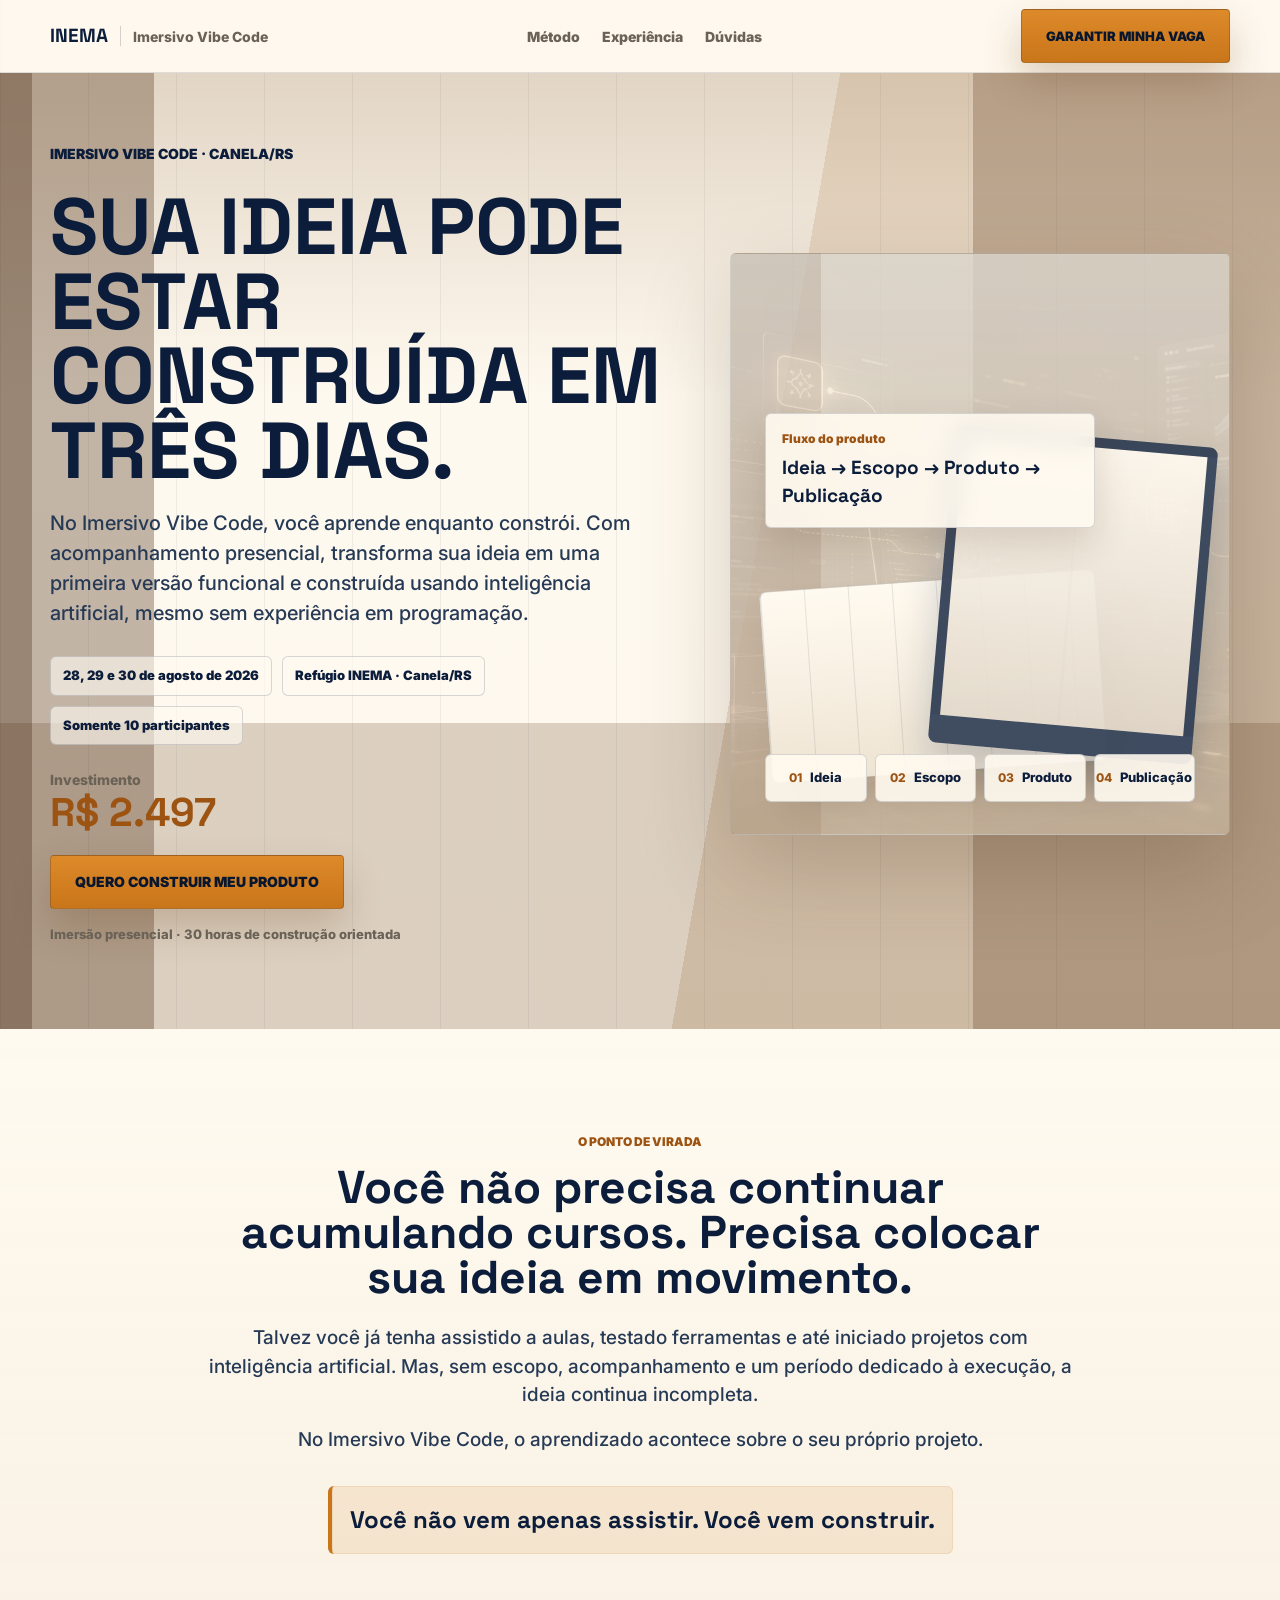
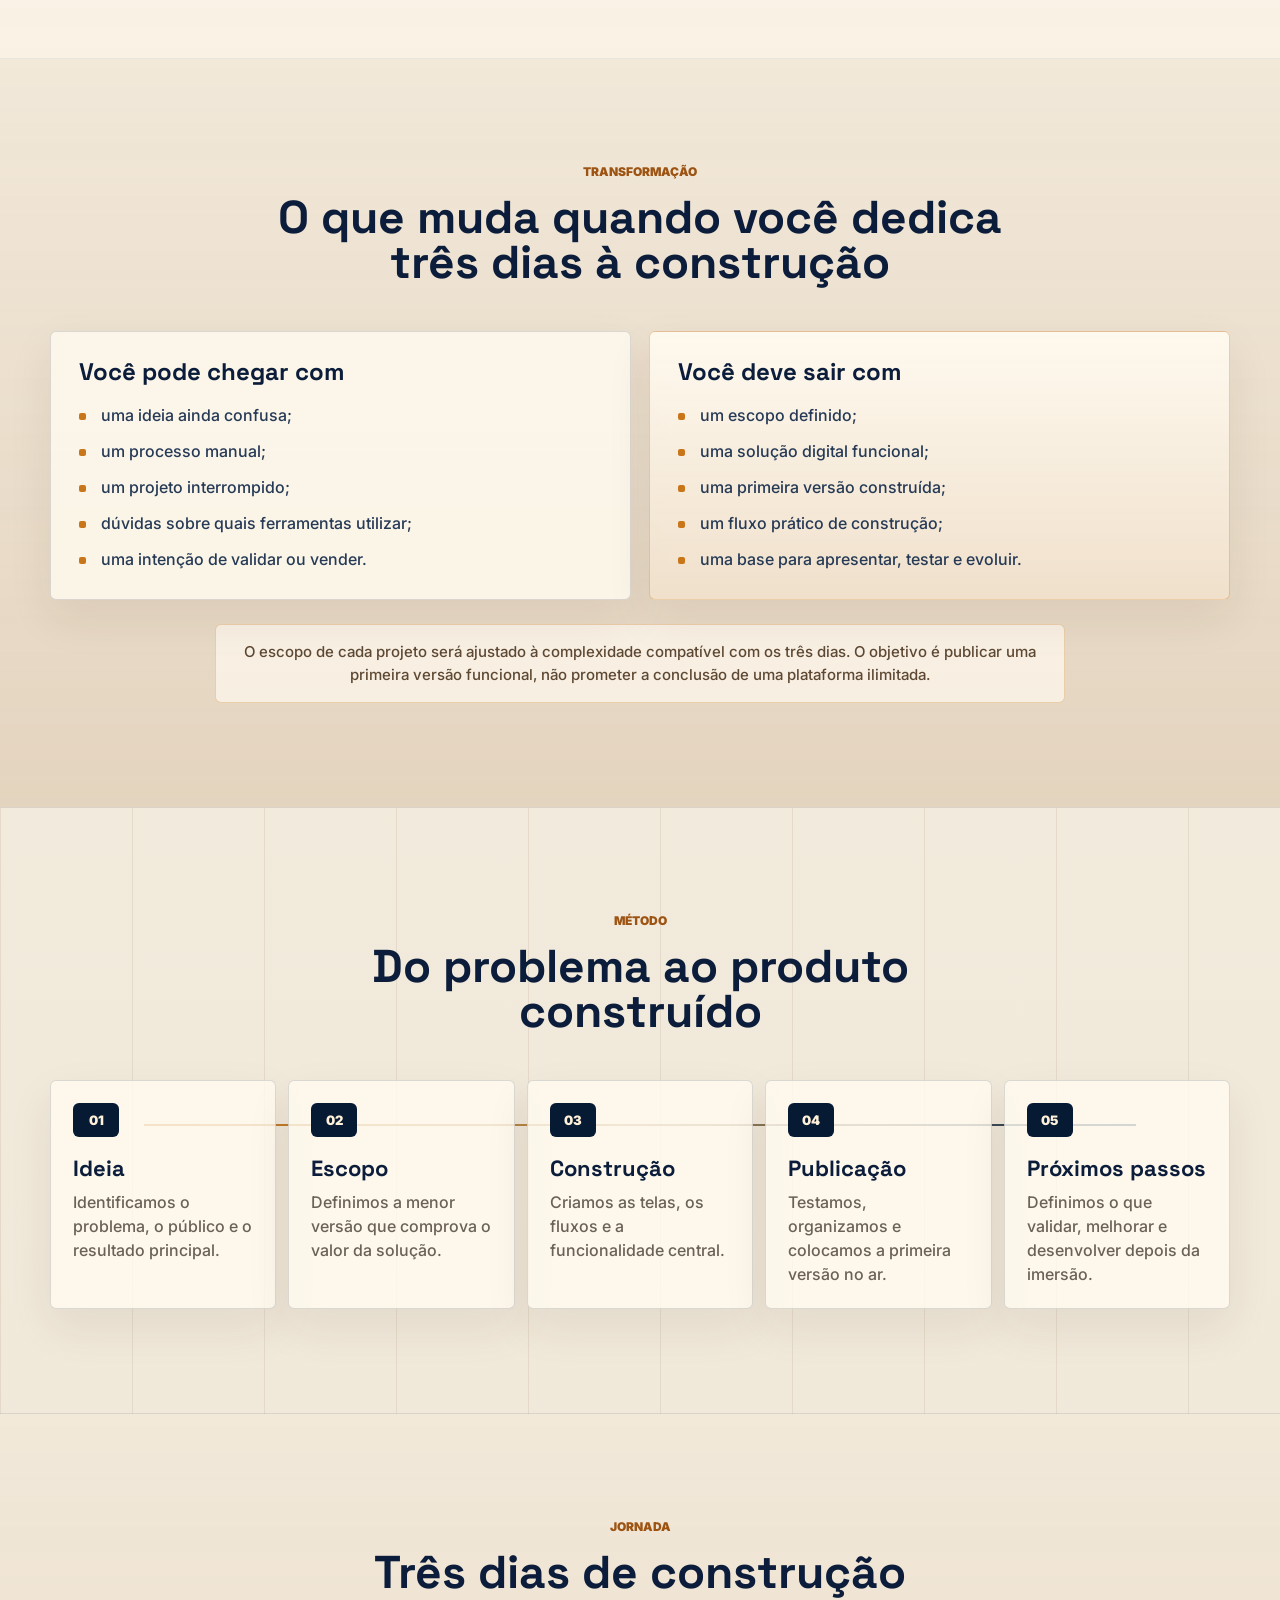
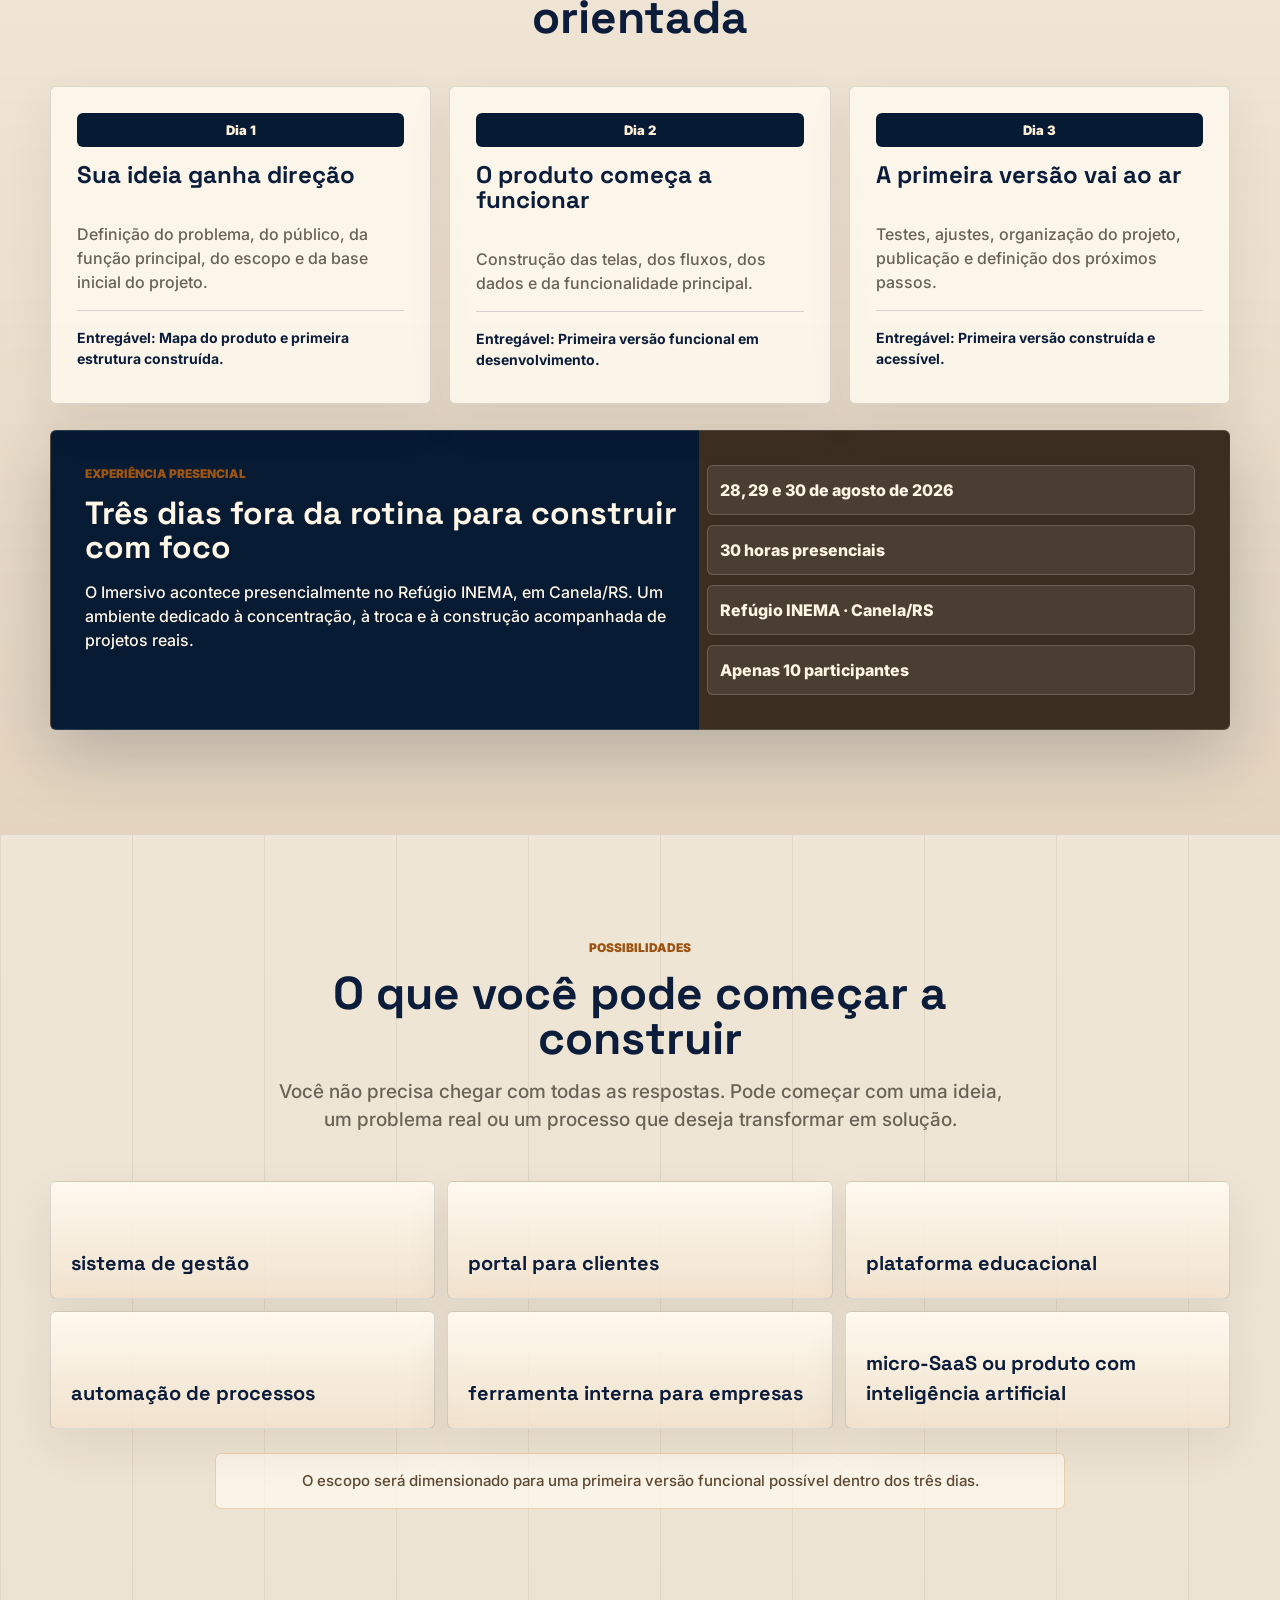
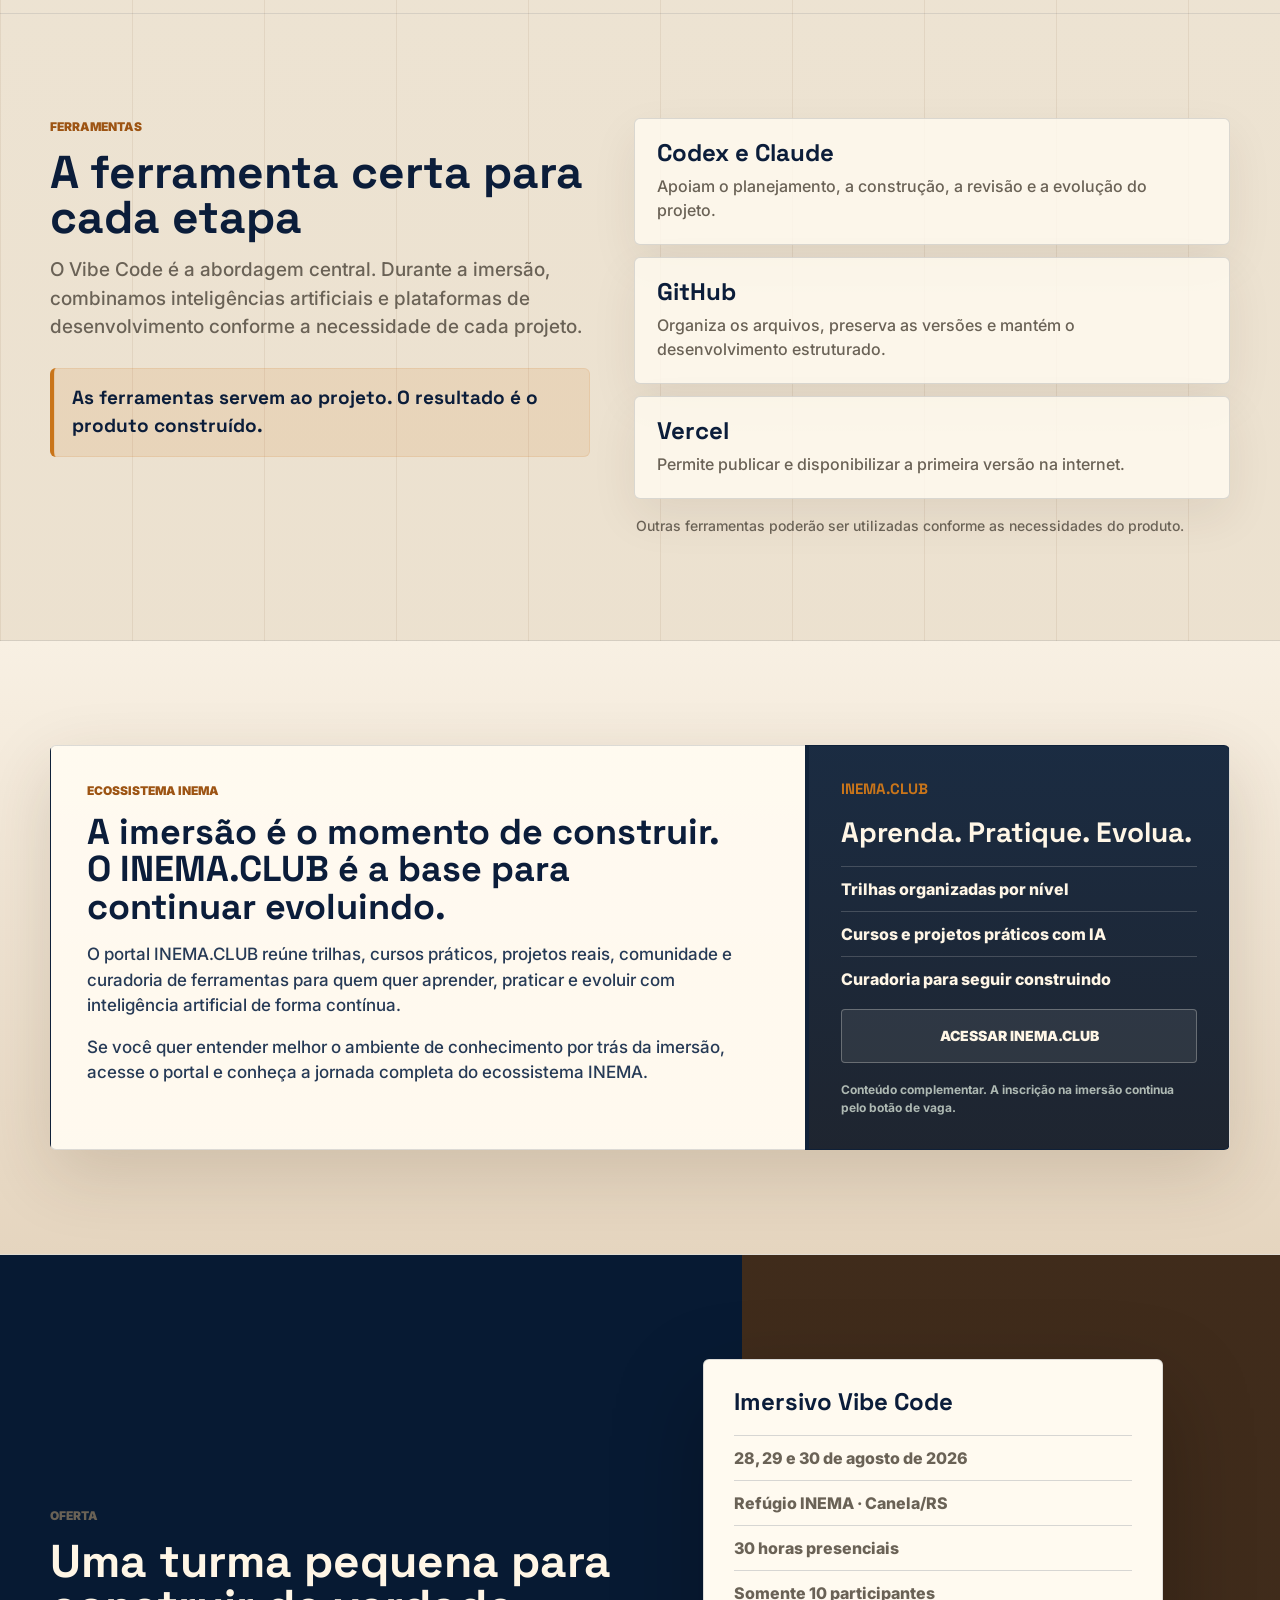
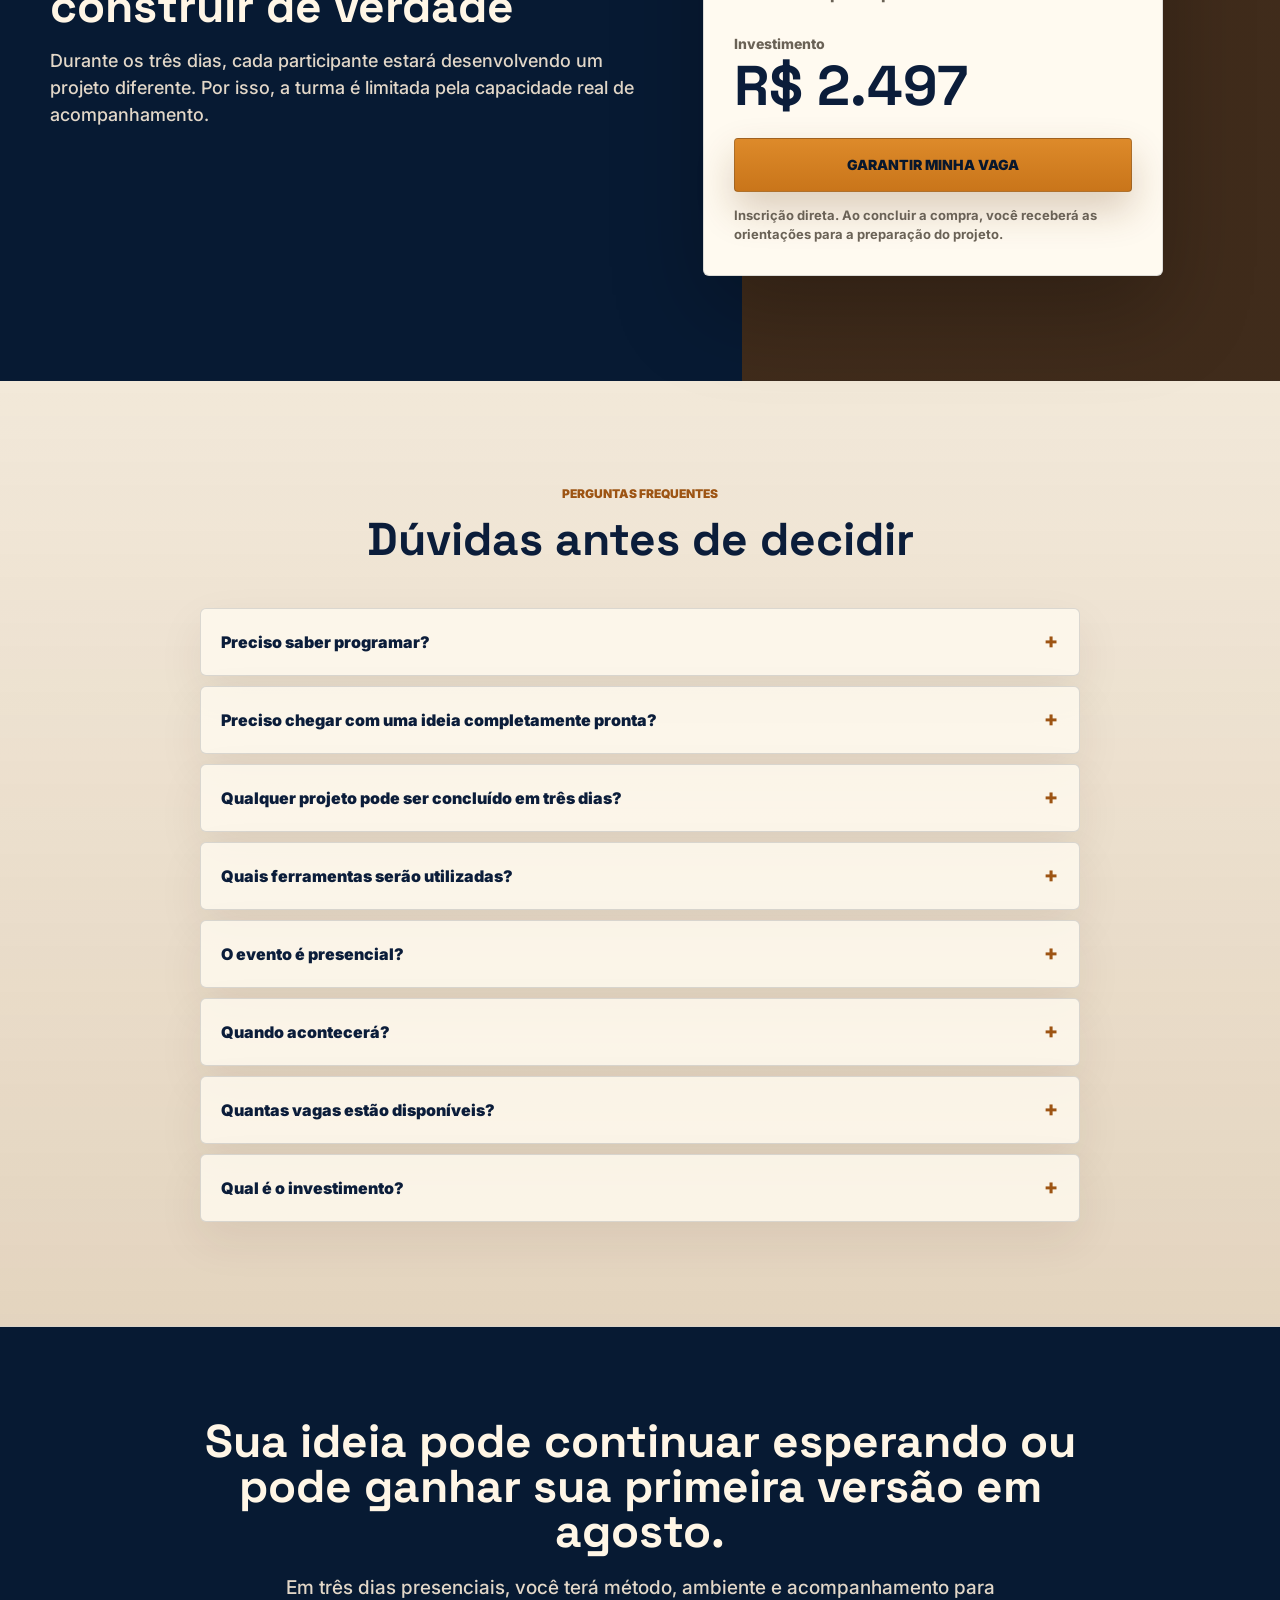
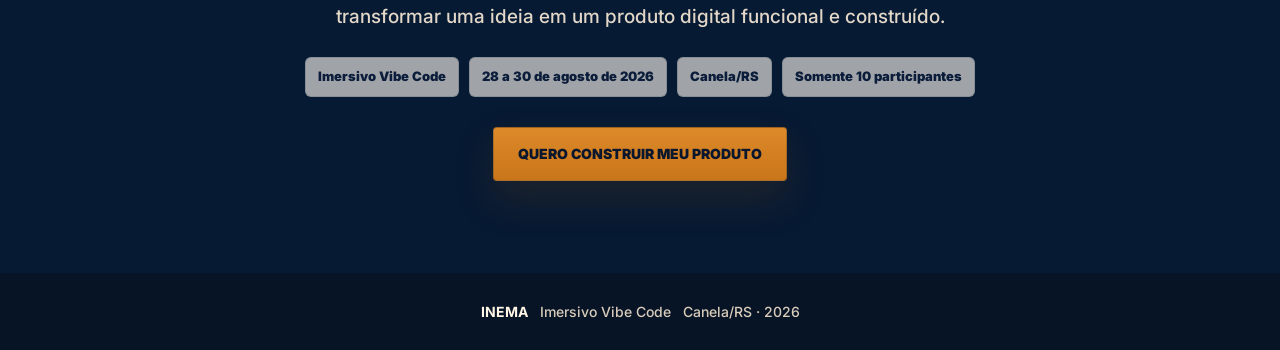
<file: index.html>
<!DOCTYPE html>
<html lang="pt-BR">
<head>
  <meta charset="UTF-8">
  <meta name="viewport" content="width=device-width, initial-scale=1.0">
  <title>Imersivo Vibe Code em Canela | INEMA</title>
  <meta name="description" content="Transforme sua ideia em uma primeira versão funcional e construída em três dias de construção presencial com inteligência artificial. 28 a 30 de agosto de 2026, em Canela/RS.">
  <meta name="robots" content="index, follow">
  <!-- TODO: confirmar URL canônica -->
  <link rel="canonical" href="https://imersaovc.vercel.app/">

  <meta property="og:title" content="Imersivo Vibe Code em Canela | INEMA">
  <meta property="og:description" content="Transforme sua ideia em uma primeira versão funcional e construída em três dias de construção presencial com inteligência artificial. 28 a 30 de agosto de 2026, em Canela/RS.">
  <meta property="og:type" content="website">
  <meta property="og:url" content="https://imersaovc.vercel.app/">
  <!-- TODO: adicionar imagem de compartilhamento -->
  <meta property="og:image" content="https://imersaovc.vercel.app/assets/social/linkedin-feed-1200x627.png">
  <meta property="og:locale" content="pt_BR">

  <meta name="twitter:card" content="summary_large_image">
  <meta name="twitter:title" content="Imersivo Vibe Code em Canela | INEMA">
  <meta name="twitter:description" content="Transforme sua ideia em uma primeira versão funcional e construída em três dias de construção presencial com inteligência artificial.">
  <meta name="twitter:image" content="https://imersaovc.vercel.app/assets/social/linkedin-feed-1200x627.png">

  <link rel="preconnect" href="https://fonts.googleapis.com">
  <link rel="preconnect" href="https://fonts.gstatic.com" crossorigin>
  <link href="https://fonts.googleapis.com/css2?family=Inter:wght@400;500;600;700;800;900&family=Space+Grotesk:wght@600;700;800&display=swap" rel="stylesheet">
  <link rel="stylesheet" href="assets/css/imersivo-vibe-code.css">

  <script type="application/ld+json">
  {
    "@context": "https://schema.org",
    "@type": "Event",
    "name": "Imersivo Vibe Code",
    "description": "Imersão presencial de Vibe Code para construir e publicar uma primeira versão funcional de um produto digital com apoio de inteligência artificial.",
    "startDate": "2026-08-28",
    "endDate": "2026-08-30",
    "eventAttendanceMode": "https://schema.org/OfflineEventAttendanceMode",
    "eventStatus": "https://schema.org/EventScheduled",
    "location": {
      "@type": "Place",
      "name": "Refúgio INEMA",
      "address": {
        "@type": "PostalAddress",
        "addressLocality": "Canela",
        "addressRegion": "RS",
        "addressCountry": "BR"
      }
    },
    "organizer": {
      "@type": "Organization",
      "name": "INEMA"
    }
  }
  </script>
</head>
<body>
  <a class="skip-link" href="#conteudo">Pular para o conteúdo</a>

  <header class="site-header" data-header>
    <div class="shell header-inner">
      <a class="brand" href="#topo" aria-label="INEMA - Imersivo Vibe Code">
        <span class="brand-name">INEMA</span>
        <span class="brand-divider" aria-hidden="true"></span>
        <span class="brand-event">Imersivo Vibe Code</span>
      </a>
      <nav class="nav-links" aria-label="Navegação principal">
        <a href="#metodo">Método</a>
        <a href="#experiencia">Experiência</a>
        <a href="#duvidas">Dúvidas</a>
      </nav>
      <a class="button button-small button-primary js-checkout-cta" href="https://www.asaas.com/c/hzz4io2te275dqtk" target="_blank" rel="noopener noreferrer" data-cta-location="header">Garantir minha vaga</a>
    </div>
  </header>

  <main id="conteudo">
    <section class="hero section-dark" id="topo">
      <div class="shell hero-grid">
        <div class="hero-copy reveal">
          <p class="eyebrow">IMERSIVO VIBE CODE · CANELA/RS</p>
          <h1>Sua ideia pode estar construída em três dias.</h1>
          <p class="hero-subtitle">
            No Imersivo Vibe Code, você aprende enquanto constrói. Com acompanhamento presencial, transforma sua ideia em uma primeira versão funcional e construída usando inteligência artificial, mesmo sem experiência em programação.
          </p>

          <div class="hero-facts" aria-label="Informações principais do evento">
            <span>28, 29 e 30 de agosto de 2026</span>
            <span>Refúgio INEMA · Canela/RS</span>
            <span>Somente 10 participantes</span>
          </div>

          <div class="price-line">
            <span>Investimento</span>
            <strong>R$ 2.497</strong>
          </div>

          <div class="hero-actions">
            <a class="button button-primary js-checkout-cta" href="https://www.asaas.com/c/hzz4io2te275dqtk" target="_blank" rel="noopener noreferrer" data-cta-location="hero">QUERO CONSTRUIR MEU PRODUTO</a>
            <span class="microcopy">Imersão presencial · 30 horas de construção orientada</span>
          </div>
        </div>

        <div class="hero-visual reveal" aria-label="Fluxo visual de construção do produto">
          <img src="assets/hero-vibe-coding.png" alt="Interface abstrata representando fluxos de produto, código e inteligência artificial">
          <div class="visual-card visual-card-primary">
            <span>Fluxo do produto</span>
            <strong>Ideia → Escopo → Produto → Publicação</strong>
          </div>
          <ol class="visual-steps" aria-label="Etapas do método">
            <li><span>01</span> Ideia</li>
            <li><span>02</span> Escopo</li>
            <li><span>03</span> Produto</li>
            <li><span>04</span> Publicação</li>
          </ol>
        </div>
      </div>
    </section>

    <section class="section section-problem" id="problema">
      <div class="shell narrow">
        <div class="section-label reveal">O ponto de virada</div>
        <h2 class="reveal">Você não precisa continuar acumulando cursos. Precisa colocar sua ideia em movimento.</h2>
        <div class="text-stack reveal">
          <p>Talvez você já tenha assistido a aulas, testado ferramentas e até iniciado projetos com inteligência artificial. Mas, sem escopo, acompanhamento e um período dedicado à execução, a ideia continua incompleta.</p>
          <p>No Imersivo Vibe Code, o aprendizado acontece sobre o seu próprio projeto.</p>
        </div>
        <p class="statement reveal">Você não vem apenas assistir. Você vem construir.</p>
      </div>
    </section>

    <section class="section section-alt" id="transformacao">
      <div class="shell">
        <div class="section-heading reveal">
          <p class="section-label">Transformação</p>
          <h2>O que muda quando você dedica três dias à construção</h2>
        </div>

        <div class="comparison-grid">
          <article class="comparison-card reveal">
            <h3>Você pode chegar com</h3>
            <ul class="clean-list">
              <li>uma ideia ainda confusa;</li>
              <li>um processo manual;</li>
              <li>um projeto interrompido;</li>
              <li>dúvidas sobre quais ferramentas utilizar;</li>
              <li>uma intenção de validar ou vender.</li>
            </ul>
          </article>

          <article class="comparison-card comparison-card-strong reveal">
            <h3>Você deve sair com</h3>
            <ul class="clean-list">
              <li>um escopo definido;</li>
              <li>uma solução digital funcional;</li>
              <li>uma primeira versão construída;</li>
              <li>um fluxo prático de construção;</li>
              <li>uma base para apresentar, testar e evoluir.</li>
            </ul>
          </article>
        </div>

        <p class="honest-note reveal">
          O escopo de cada projeto será ajustado à complexidade compatível com os três dias. O objetivo é publicar uma primeira versão funcional, não prometer a conclusão de uma plataforma ilimitada.
        </p>
      </div>
    </section>

    <section class="section" id="metodo">
      <div class="shell">
        <div class="section-heading reveal">
          <p class="section-label">Método</p>
          <h2>Do problema ao produto construído</h2>
        </div>

        <ol class="method-flow">
          <li class="method-step reveal">
            <span>01</span>
            <h3>Ideia</h3>
            <p>Identificamos o problema, o público e o resultado principal.</p>
          </li>
          <li class="method-step reveal">
            <span>02</span>
            <h3>Escopo</h3>
            <p>Definimos a menor versão que comprova o valor da solução.</p>
          </li>
          <li class="method-step reveal">
            <span>03</span>
            <h3>Construção</h3>
            <p>Criamos as telas, os fluxos e a funcionalidade central.</p>
          </li>
          <li class="method-step reveal">
            <span>04</span>
            <h3>Publicação</h3>
            <p>Testamos, organizamos e colocamos a primeira versão no ar.</p>
          </li>
          <li class="method-step reveal">
            <span>05</span>
            <h3>Próximos passos</h3>
            <p>Definimos o que validar, melhorar e desenvolver depois da imersão.</p>
          </li>
        </ol>
      </div>
    </section>

    <section class="section section-alt" id="experiencia">
      <div class="shell">
        <div class="section-heading reveal">
          <p class="section-label">Jornada</p>
          <h2>Três dias de construção orientada</h2>
        </div>

        <div class="days-grid">
          <article class="day-card reveal">
            <span class="day-number">Dia 1</span>
            <h3>Sua ideia ganha direção</h3>
            <p>Definição do problema, do público, da função principal, do escopo e da base inicial do projeto.</p>
            <strong>Entregável: Mapa do produto e primeira estrutura construída.</strong>
          </article>
          <article class="day-card reveal">
            <span class="day-number">Dia 2</span>
            <h3>O produto começa a funcionar</h3>
            <p>Construção das telas, dos fluxos, dos dados e da funcionalidade principal.</p>
            <strong>Entregável: Primeira versão funcional em desenvolvimento.</strong>
          </article>
          <article class="day-card reveal">
            <span class="day-number">Dia 3</span>
            <h3>A primeira versão vai ao ar</h3>
            <p>Testes, ajustes, organização do projeto, publicação e definição dos próximos passos.</p>
            <strong>Entregável: Primeira versão construída e acessível.</strong>
          </article>
        </div>

        <div class="venue-band reveal">
          <div>
            <p class="section-label">Experiência presencial</p>
            <h2>Três dias fora da rotina para construir com foco</h2>
            <p>O Imersivo acontece presencialmente no Refúgio INEMA, em Canela/RS. Um ambiente dedicado à concentração, à troca e à construção acompanhada de projetos reais.</p>
          </div>
          <ul class="venue-facts" aria-label="Resumo da experiência presencial">
            <li>28, 29 e 30 de agosto de 2026</li>
            <li>30 horas presenciais</li>
            <li>Refúgio INEMA · Canela/RS</li>
            <li>Apenas 10 participantes</li>
          </ul>
        </div>
      </div>
    </section>

    <section class="section" id="projetos">
      <div class="shell">
        <div class="section-heading reveal">
          <p class="section-label">Possibilidades</p>
          <h2>O que você pode começar a construir</h2>
          <p>Você não precisa chegar com todas as respostas. Pode começar com uma ideia, um problema real ou um processo que deseja transformar em solução.</p>
        </div>

        <div class="project-type-grid">
          <article class="project-type reveal">sistema de gestão</article>
          <article class="project-type reveal">portal para clientes</article>
          <article class="project-type reveal">plataforma educacional</article>
          <article class="project-type reveal">automação de processos</article>
          <article class="project-type reveal">ferramenta interna para empresas</article>
          <article class="project-type reveal">micro-SaaS ou produto com inteligência artificial</article>
        </div>

        <p class="honest-note reveal">O escopo será dimensionado para uma primeira versão funcional possível dentro dos três dias.</p>
      </div>
    </section>

    <section class="section section-alt proof-section" id="resultados" data-proof-section hidden>
      <div class="shell">
        <div class="section-heading reveal">
          <p class="section-label">Resultados</p>
          <h2>Projetos que saíram do papel</h2>
          <p>Esta área está preparada para receber fotos das imersões, capturas dos produtos, nomes dos participantes, descrições, estágio atingido, depoimentos curtos e links dos projetos.</p>
        </div>

        <!--
          TODO: adicionar projetos reais em assets/js/event-config.js.
          Para cada projeto, incluir foto, nome, depoimento, descrição, estágio atingido e URL quando disponível.
          Enquanto não houver dados reais, os cartões vazios ficam ocultos em produção.
        -->
        <div class="proof-grid" data-proof-grid hidden></div>

        <div class="proof-empty reveal" data-proof-empty>
          <strong>Conteúdo real será adicionado quando os materiais forem enviados.</strong>
          <p>Nenhum nome, imagem, projeto ou depoimento fictício foi incluído nesta versão.</p>
        </div>
      </div>
    </section>

    <section class="section" id="ferramentas">
      <div class="shell tools-layout">
        <div class="reveal">
          <p class="section-label">Ferramentas</p>
          <h2>A ferramenta certa para cada etapa</h2>
          <p class="lead">O Vibe Code é a abordagem central. Durante a imersão, combinamos inteligências artificiais e plataformas de desenvolvimento conforme a necessidade de cada projeto.</p>
          <p class="statement statement-small">As ferramentas servem ao projeto. O resultado é o produto construído.</p>
        </div>

        <div class="tools-list">
          <article class="tool-item reveal">
            <h3>Codex e Claude</h3>
            <p>Apoiam o planejamento, a construção, a revisão e a evolução do projeto.</p>
          </article>
          <article class="tool-item reveal">
            <h3>GitHub</h3>
            <p>Organiza os arquivos, preserva as versões e mantém o desenvolvimento estruturado.</p>
          </article>
          <article class="tool-item reveal">
            <h3>Vercel</h3>
            <p>Permite publicar e disponibilizar a primeira versão na internet.</p>
          </article>
          <p class="tool-note reveal">Outras ferramentas poderão ser utilizadas conforme as necessidades do produto.</p>
        </div>
      </div>
    </section>

    <section class="section section-ecosystem" id="inema-club">
      <div class="shell ecosystem-card reveal">
        <div class="ecosystem-copy">
          <p class="section-label">Ecossistema INEMA</p>
          <h2>A imersão é o momento de construir. O INEMA.CLUB é a base para continuar evoluindo.</h2>
          <p>
            O portal INEMA.CLUB reúne trilhas, cursos práticos, projetos reais, comunidade e curadoria de ferramentas para quem quer aprender, praticar e evoluir com inteligência artificial de forma contínua.
          </p>
          <p>
            Se você quer entender melhor o ambiente de conhecimento por trás da imersão, acesse o portal e conheça a jornada completa do ecossistema INEMA.
          </p>
        </div>

        <aside class="ecosystem-panel" aria-label="Chamada para acessar o portal INEMA.CLUB">
          <span>INEMA.CLUB</span>
          <strong>Aprenda. Pratique. Evolua.</strong>
          <ul>
            <li>Trilhas organizadas por nível</li>
            <li>Cursos e projetos práticos com IA</li>
            <li>Curadoria para seguir construindo</li>
          </ul>
          <a class="button button-quiet js-portal-cta" href="https://www.inema.club/" data-cta-location="ecosystem">ACESSAR INEMA.CLUB</a>
          <small>Conteúdo complementar. A inscrição na imersão continua pelo botão de vaga.</small>
        </aside>
      </div>
    </section>

    <section class="section section-offer" id="oferta">
      <div class="shell offer-layout">
        <div class="offer-copy reveal">
          <p class="section-label">Oferta</p>
          <h2>Uma turma pequena para construir de verdade</h2>
          <p>Durante os três dias, cada participante estará desenvolvendo um projeto diferente. Por isso, a turma é limitada pela capacidade real de acompanhamento.</p>
        </div>

        <aside class="offer-card reveal" aria-label="Oferta do Imersivo Vibe Code">
          <h3>Imersivo Vibe Code</h3>
          <ul class="offer-facts">
            <li>28, 29 e 30 de agosto de 2026</li>
            <li>Refúgio INEMA · Canela/RS</li>
            <li>30 horas presenciais</li>
            <li>Somente 10 participantes</li>
          </ul>
          <div class="offer-price">
            <span>Investimento</span>
            <strong>R$ 2.497</strong>
          </div>
          <a class="button button-primary button-full js-checkout-cta" href="https://www.asaas.com/c/hzz4io2te275dqtk" target="_blank" rel="noopener noreferrer" data-cta-location="offer">GARANTIR MINHA VAGA</a>
          <p class="offer-microcopy">Inscrição direta. Ao concluir a compra, você receberá as orientações para a preparação do projeto.</p>
          <p class="checkout-note" data-checkout-note hidden>Você será direcionado ao checkout seguro do Asaas.</p>
        </aside>
      </div>
    </section>

    <section class="section section-alt" id="duvidas">
      <div class="shell faq-layout">
        <div class="section-heading reveal">
          <p class="section-label">Perguntas frequentes</p>
          <h2>Dúvidas antes de decidir</h2>
        </div>

        <div class="faq-list reveal" data-faq-list></div>
      </div>
    </section>

    <section class="final-cta section-dark">
      <div class="shell narrow reveal">
        <h2>Sua ideia pode continuar esperando ou pode ganhar sua primeira versão em agosto.</h2>
        <p>Em três dias presenciais, você terá método, ambiente e acompanhamento para transformar uma ideia em um produto digital funcional e construído.</p>
        <div class="final-facts">
          <span>Imersivo Vibe Code</span>
          <span>28 a 30 de agosto de 2026</span>
          <span>Canela/RS</span>
          <span>Somente 10 participantes</span>
        </div>
        <a class="button button-primary js-checkout-cta" href="https://www.asaas.com/c/hzz4io2te275dqtk" target="_blank" rel="noopener noreferrer" data-cta-location="final">QUERO CONSTRUIR MEU PRODUTO</a>
      </div>
    </section>
  </main>

  <footer class="site-footer">
    <div class="shell footer-inner">
      <strong>INEMA</strong>
      <span>Imersivo Vibe Code</span>
      <span>Canela/RS · 2026</span>
    </div>
  </footer>

  <div class="mobile-sticky-cta" data-mobile-cta>
    <span>10 participantes · Canela/RS</span>
    <a class="button button-primary button-small js-checkout-cta" href="https://www.asaas.com/c/hzz4io2te275dqtk" target="_blank" rel="noopener noreferrer" data-cta-location="mobile">GARANTIR MINHA VAGA</a>
  </div>

  <div class="toast" role="status" aria-live="polite" data-toast hidden></div>

  <script src="assets/js/event-config.js?v=20260731-2"></script>
  <script src="assets/js/main.js?v=20260731-2"></script>
</body>
</html>
</file>
<file: assets/css/imersivo-vibe-code.css>
:root {
  --bg: #efe7d8;
  --surface: #fffaf0;
  --surface-soft: #e6d8c4;
  --ink: #0b1d3a;
  --ink-soft: #263a56;
  --muted: #6a6256;
  --line: rgba(11, 29, 58, .16);
  --dark: #071a33;
  --dark-2: #112b49;
  --dark-line: rgba(255, 250, 240, .18);
  --primary: #c9751a;
  --primary-strong: #9d5413;
  --teal: #667f72;
  --blue: #0e3157;
  --danger: #8d4a32;
  --shadow: 0 24px 70px rgba(66, 42, 20, .16);
  --radius: 6px;
  --header-height: 72px;
}

* {
  box-sizing: border-box;
}

html {
  scroll-behavior: smooth;
}

body {
  margin: 0;
  background: var(--bg);
  color: var(--ink);
  font-family: Inter, system-ui, -apple-system, BlinkMacSystemFont, "Segoe UI", sans-serif;
  line-height: 1.5;
  overflow-x: hidden;
}

img {
  display: block;
  max-width: 100%;
}

a {
  color: inherit;
  text-decoration: none;
}

button,
summary,
a {
  -webkit-tap-highlight-color: transparent;
}

:focus-visible {
  outline: 3px solid rgba(42, 157, 143, .58);
  outline-offset: 4px;
}

h1,
h2,
h3 {
  margin: 0;
  font-family: "Space Grotesk", Inter, sans-serif;
  font-weight: 800;
  letter-spacing: 0;
  line-height: 1.04;
}

p {
  margin: 0;
}

ul,
ol {
  margin: 0;
  padding: 0;
}

li {
  list-style: none;
}

.skip-link {
  position: fixed;
  top: 12px;
  left: 12px;
  z-index: 100;
  transform: translateY(-140%);
  border-radius: var(--radius);
  background: var(--primary);
  color: #101010;
  font-weight: 800;
  padding: 10px 14px;
}

.skip-link:focus {
  transform: translateY(0);
}

.shell {
  width: min(1120px, calc(100% - 40px));
  margin-inline: auto;
}

.narrow {
  width: min(820px, calc(100% - 40px));
}

.site-header {
  position: sticky;
  top: 0;
  z-index: 50;
  background: rgba(243, 244, 239, .88);
  border-bottom: 1px solid rgba(16, 23, 21, .1);
  backdrop-filter: blur(18px);
}

.site-header.is-scrolled {
  box-shadow: 0 10px 30px rgba(16, 23, 21, .08);
}

.header-inner {
  min-height: var(--header-height);
  display: flex;
  align-items: center;
  justify-content: space-between;
  gap: 20px;
}

.brand {
  display: flex;
  align-items: center;
  gap: 10px;
  min-width: max-content;
  font-weight: 900;
}

.brand-name {
  font-family: "Space Grotesk", Inter, sans-serif;
  font-size: 18px;
}

.brand-divider {
  width: 1px;
  height: 20px;
  background: var(--line);
}

.brand-event {
  color: var(--muted);
  font-size: 14px;
  font-weight: 800;
}

.nav-links {
  display: flex;
  align-items: center;
  gap: 22px;
  color: var(--ink-soft);
  font-size: 14px;
  font-weight: 800;
}

.nav-links a {
  transition: color .18s ease;
}

.nav-links a:hover {
  color: var(--ink);
}

.button {
  display: inline-flex;
  min-height: 52px;
  align-items: center;
  justify-content: center;
  gap: 8px;
  border: 1px solid transparent;
  border-radius: var(--radius);
  cursor: pointer;
  font-size: 14px;
  font-weight: 900;
  line-height: 1;
  min-width: 0;
  padding: 0 22px;
  text-align: center;
  transition: transform .18s ease, border-color .18s ease, background .18s ease, box-shadow .18s ease;
  white-space: normal;
}

.button:hover {
  transform: translateY(-2px);
}

.button-primary {
  background: var(--primary);
  color: #11110d;
  box-shadow: 0 16px 36px rgba(216, 155, 23, .24);
}

.button-primary:hover {
  background: #ffd45e;
}

.button-small {
  min-height: 42px;
  padding: 0 16px;
  font-size: 13px;
}

.button-full {
  width: 100%;
}

.button-quiet {
  background: rgba(255, 255, 255, .08);
  border-color: rgba(255, 255, 255, .2);
  color: #f7f3e8;
  box-shadow: none;
}

.button-quiet:hover {
  background: rgba(255, 255, 255, .14);
}

.section {
  padding: 92px 0;
  border-bottom: 1px solid rgba(16, 23, 21, .08);
}

.section-alt {
  background: var(--surface-soft);
}

.section-dark {
  background: var(--dark);
  color: #f7f3e8;
}

.section-label {
  color: var(--primary-strong);
  font-size: 13px;
  font-weight: 900;
  margin-bottom: 14px;
  text-transform: uppercase;
}

.section-heading {
  max-width: 740px;
  margin: 0 auto 38px;
  text-align: center;
}

.section-heading h2,
.narrow h2,
.offer-copy h2,
.tools-layout h2,
.final-cta h2 {
  font-size: 42px;
}

.section-heading p:not(.section-label),
.lead {
  color: var(--muted);
  font-size: 18px;
  margin-top: 16px;
}

.hero {
  position: relative;
  min-height: calc(100vh - var(--header-height));
  overflow: hidden;
  padding: 58px 0 68px;
}

.hero::before {
  content: "";
  position: absolute;
  inset: 0;
  background-image:
    linear-gradient(rgba(255, 255, 255, .055) 1px, transparent 1px),
    linear-gradient(90deg, rgba(255, 255, 255, .055) 1px, transparent 1px);
  background-size: 42px 42px;
  opacity: .28;
}

.hero-grid {
  position: relative;
  display: grid;
  grid-template-columns: minmax(0, 1fr) minmax(320px, 460px);
  gap: 44px;
  align-items: center;
}

.hero-copy {
  max-width: 680px;
  min-width: 0;
}

.eyebrow {
  color: #cbd5d1;
  display: inline-flex;
  border: 1px solid var(--dark-line);
  border-radius: var(--radius);
  background: rgba(255, 255, 255, .07);
  font-size: 13px;
  font-weight: 900;
  margin-bottom: 24px;
  padding: 8px 12px;
}

.hero h1 {
  font-size: 66px;
  max-width: 760px;
  overflow-wrap: break-word;
}

.hero-subtitle {
  color: #dfe5df;
  font-size: 19px;
  margin-top: 20px;
  max-width: 670px;
  overflow-wrap: break-word;
}

.hero-facts {
  display: flex;
  flex-wrap: wrap;
  gap: 10px;
  margin-top: 28px;
}

.hero-facts span,
.final-facts span {
  border: 1px solid var(--dark-line);
  border-radius: var(--radius);
  background: rgba(255, 255, 255, .06);
  color: #f3f0e8;
  font-size: 13px;
  font-weight: 800;
  max-width: 100%;
  overflow-wrap: anywhere;
  padding: 9px 12px;
}

.price-line {
  display: grid;
  gap: 3px;
  margin-top: 24px;
}

.price-line span,
.price-line small {
  color: #aeb9b3;
  font-size: 14px;
  font-weight: 800;
}

.price-line strong {
  color: var(--primary);
  font-family: "Space Grotesk", Inter, sans-serif;
  font-size: 36px;
  line-height: 1;
}

.hero-actions {
  display: flex;
  flex-wrap: wrap;
  align-items: center;
  gap: 16px;
  margin-top: 22px;
}

.microcopy {
  color: #b9c3be;
  font-size: 13px;
  font-weight: 800;
}

.hero-visual {
  position: relative;
  border: 1px solid var(--dark-line);
  border-radius: var(--radius);
  background: #0e1514;
  box-shadow: 0 28px 90px rgba(0, 0, 0, .32);
  overflow: hidden;
}

.hero-visual img {
  width: 100%;
  aspect-ratio: 4 / 3;
  object-fit: cover;
  opacity: .78;
}

.visual-card {
  position: absolute;
  left: 18px;
  right: 18px;
  bottom: 18px;
  border: 1px solid var(--dark-line);
  border-radius: var(--radius);
  background: rgba(17, 24, 22, .86);
  backdrop-filter: blur(12px);
  padding: 16px;
}

.visual-card span {
  color: #aeb9b3;
  display: block;
  font-size: 12px;
  font-weight: 900;
  margin-bottom: 6px;
}

.visual-card strong {
  color: #fff8df;
  font-family: "Space Grotesk", Inter, sans-serif;
  font-size: 18px;
}

.visual-steps {
  position: absolute;
  top: 18px;
  right: 18px;
  display: grid;
  gap: 8px;
}

.visual-steps li {
  display: flex;
  align-items: center;
  gap: 8px;
  border: 1px solid var(--dark-line);
  border-radius: var(--radius);
  background: rgba(17, 24, 22, .82);
  color: #f3f0e8;
  font-size: 13px;
  font-weight: 800;
  padding: 8px 10px;
}

.visual-steps span {
  color: var(--primary);
  font-size: 12px;
}

.section-problem {
  background: var(--surface);
  text-align: center;
}

.text-stack {
  display: grid;
  gap: 16px;
  color: var(--ink-soft);
  font-size: 19px;
  margin-top: 24px;
}

.statement {
  border-left: 4px solid var(--primary);
  background: rgba(245, 197, 66, .16);
  border-radius: var(--radius);
  display: inline-flex;
  color: var(--ink);
  font-family: "Space Grotesk", Inter, sans-serif;
  font-size: 24px;
  font-weight: 800;
  margin-top: 32px;
  padding: 16px 18px;
}

.statement-small {
  display: flex;
  margin-top: 26px;
  font-size: 19px;
}

.comparison-grid {
  display: grid;
  grid-template-columns: repeat(2, minmax(0, 1fr));
  gap: 18px;
}

.comparison-card,
.day-card,
.offer-card,
.tool-item,
.proof-empty,
.project-type {
  border: 1px solid var(--line);
  border-radius: var(--radius);
  background: rgba(255, 255, 255, .72);
}

.comparison-card {
  padding: 28px;
}

.comparison-card-strong {
  border-color: rgba(42, 157, 143, .34);
  background: #f8fbf7;
}

.comparison-card h3,
.day-card h3,
.tool-item h3,
.offer-card h3 {
  font-size: 24px;
  margin-bottom: 18px;
}

.clean-list {
  display: grid;
  gap: 12px;
  color: var(--ink-soft);
  font-size: 16px;
}

.clean-list li {
  position: relative;
  padding-left: 22px;
}

.clean-list li::before {
  content: "";
  position: absolute;
  top: 10px;
  left: 0;
  width: 7px;
  height: 7px;
  border-radius: 999px;
  background: var(--teal);
}

.honest-note {
  border: 1px solid rgba(159, 74, 59, .22);
  border-radius: var(--radius);
  background: rgba(159, 74, 59, .07);
  color: #5b453f;
  font-size: 15px;
  margin: 24px auto 0;
  max-width: 850px;
  padding: 16px 18px;
  text-align: center;
}

.method-flow {
  position: relative;
  display: grid;
  grid-template-columns: repeat(5, minmax(0, 1fr));
  gap: 12px;
}

.method-flow::before {
  content: "";
  position: absolute;
  top: 44px;
  left: 8%;
  right: 8%;
  height: 2px;
  background: linear-gradient(90deg, var(--primary), var(--teal), var(--blue));
}

.method-step {
  position: relative;
  border-radius: var(--radius);
  background: var(--surface);
  border: 1px solid var(--line);
  min-height: 220px;
  padding: 22px;
}

.method-step span,
.day-number {
  display: inline-flex;
  align-items: center;
  justify-content: center;
  border-radius: var(--radius);
  background: var(--dark);
  color: var(--primary);
  font-size: 13px;
  font-weight: 900;
  min-height: 34px;
  min-width: 46px;
  padding: 0 10px;
}

.method-step h3 {
  font-size: 22px;
  margin: 20px 0 10px;
}

.method-step p,
.day-card p,
.tool-item p,
.offer-copy p,
.proof-empty p {
  color: var(--muted);
}

.days-grid {
  display: grid;
  grid-template-columns: repeat(3, minmax(0, 1fr));
  gap: 18px;
}

.day-card {
  display: grid;
  align-content: start;
  gap: 16px;
  min-height: 318px;
  padding: 26px;
}

.day-card strong {
  border-top: 1px solid var(--line);
  color: var(--ink);
  font-size: 14px;
  padding-top: 16px;
}

.venue-band {
  display: grid;
  grid-template-columns: minmax(0, 1.1fr) minmax(280px, .9fr);
  gap: 26px;
  border-radius: var(--radius);
  background: var(--dark);
  color: #f7f3e8;
  margin-top: 26px;
  padding: 34px;
}

.venue-band h2 {
  font-size: 32px;
  margin-bottom: 16px;
}

.venue-band p:not(.section-label) {
  color: #cbd5d1;
}

.venue-facts {
  display: grid;
  gap: 10px;
  align-self: center;
}

.venue-facts li {
  border: 1px solid var(--dark-line);
  border-radius: var(--radius);
  background: rgba(255, 255, 255, .06);
  color: #f3f0e8;
  font-weight: 800;
  padding: 12px;
}

.project-type-grid {
  display: grid;
  grid-template-columns: repeat(3, minmax(0, 1fr));
  gap: 12px;
}

.project-type {
  display: flex;
  min-height: 100px;
  align-items: end;
  color: var(--ink);
  font-family: "Space Grotesk", Inter, sans-serif;
  font-size: 20px;
  font-weight: 800;
  padding: 20px;
  transition: transform .18s ease, border-color .18s ease;
}

.project-type:hover {
  border-color: rgba(42, 157, 143, .46);
  transform: translateY(-2px);
}

.proof-grid {
  display: grid;
  grid-template-columns: repeat(3, minmax(0, 1fr));
  gap: 18px;
}

.proof-card {
  border: 1px solid var(--line);
  border-radius: var(--radius);
  background: var(--surface);
  overflow: hidden;
}

.proof-card img,
.proof-placeholder {
  width: 100%;
  aspect-ratio: 16 / 10;
  object-fit: cover;
  background: var(--dark);
}

.proof-card-body {
  display: grid;
  gap: 10px;
  padding: 18px;
}

.proof-card-body h3 {
  font-size: 21px;
}

.proof-card-body p,
.proof-card-body blockquote {
  color: var(--muted);
  margin: 0;
}

.proof-empty {
  max-width: 760px;
  margin: 0 auto;
  padding: 22px;
  text-align: center;
}

.proof-empty strong {
  display: block;
  font-size: 18px;
  margin-bottom: 8px;
}

.tools-layout {
  display: grid;
  grid-template-columns: minmax(0, .95fr) minmax(320px, 1.05fr);
  gap: 44px;
  align-items: start;
}

.tools-list {
  display: grid;
  gap: 12px;
}

.tool-item {
  padding: 22px;
}

.tool-item h3 {
  margin-bottom: 8px;
}

.tool-note {
  color: var(--muted);
  font-size: 14px;
  padding: 4px 2px 0;
}

.section-ecosystem {
  background: linear-gradient(180deg, #f3f4ef 0%, #e8eee8 100%);
}

.ecosystem-card {
  display: grid;
  grid-template-columns: minmax(0, 1fr) minmax(320px, 420px);
  gap: 34px;
  align-items: stretch;
  border: 1px solid var(--line);
  border-radius: var(--radius);
  background:
    linear-gradient(135deg, rgba(255, 255, 255, .88), rgba(255, 255, 255, .62)),
    var(--surface);
  box-shadow: var(--shadow);
  overflow: hidden;
}

.ecosystem-copy {
  padding: 36px;
}

.ecosystem-copy h2 {
  font-size: 36px;
  max-width: 720px;
}

.ecosystem-copy p:not(.section-label) {
  color: var(--ink-soft);
  font-size: 17px;
  margin-top: 16px;
  max-width: 720px;
}

.ecosystem-panel {
  display: grid;
  align-content: center;
  gap: 18px;
  background:
    linear-gradient(160deg, rgba(245, 197, 66, .12), rgba(42, 157, 143, .08)),
    var(--dark);
  color: #f7f3e8;
  padding: 32px;
}

.ecosystem-panel span {
  color: var(--primary);
  font-family: "Space Grotesk", Inter, sans-serif;
  font-size: 15px;
  font-weight: 900;
}

.ecosystem-panel strong {
  font-family: "Space Grotesk", Inter, sans-serif;
  font-size: 28px;
  line-height: 1.05;
}

.ecosystem-panel ul {
  display: grid;
  gap: 10px;
}

.ecosystem-panel li {
  border-top: 1px solid var(--dark-line);
  color: #dfe5df;
  font-weight: 800;
  padding-top: 10px;
}

.ecosystem-panel small {
  color: #aeb9b3;
  font-size: 12px;
  font-weight: 700;
}

.section-offer {
  background: var(--dark);
  color: #f7f3e8;
}

.offer-layout {
  display: grid;
  grid-template-columns: minmax(0, .9fr) minmax(340px, 460px);
  gap: 46px;
  align-items: center;
}

.offer-copy p:not(.section-label) {
  color: #cbd5d1;
  font-size: 18px;
  margin-top: 18px;
}

.offer-card {
  background: #f8f6ec;
  color: var(--ink);
  padding: 30px;
  box-shadow: var(--shadow);
}

.offer-facts {
  display: grid;
  gap: 10px;
  color: var(--ink-soft);
  margin: 20px 0 28px;
}

.offer-facts li {
  border-top: 1px solid var(--line);
  font-weight: 800;
  padding-top: 10px;
}

.offer-price {
  display: grid;
  gap: 4px;
  margin-bottom: 24px;
}

.offer-price span,
.offer-price small {
  color: var(--muted);
  font-size: 14px;
  font-weight: 800;
}

.offer-price strong {
  color: var(--ink);
  font-family: "Space Grotesk", Inter, sans-serif;
  font-size: 56px;
  line-height: 1;
}

.offer-microcopy {
  color: var(--muted);
  font-size: 13px;
  font-weight: 700;
  margin-top: 14px;
}

.checkout-note {
  border-radius: var(--radius);
  background: rgba(42, 157, 143, .11);
  color: #22554f;
  font-size: 13px;
  font-weight: 800;
  margin-top: 14px;
  padding: 12px;
}

.faq-layout {
  max-width: 880px;
}

.faq-list {
  display: grid;
  gap: 10px;
}

.faq-item {
  border: 1px solid var(--line);
  border-radius: var(--radius);
  background: rgba(255, 255, 255, .78);
}

.faq-item summary {
  display: flex;
  align-items: center;
  justify-content: space-between;
  gap: 20px;
  color: var(--ink);
  cursor: pointer;
  font-weight: 900;
  list-style: none;
  min-height: 66px;
  padding: 0 20px;
}

.faq-item summary::-webkit-details-marker {
  display: none;
}

.faq-item summary::after {
  content: "+";
  color: var(--teal);
  flex: 0 0 auto;
  font-family: "Space Grotesk", Inter, sans-serif;
  font-size: 26px;
  line-height: 1;
  transition: transform .18s ease;
}

.faq-item[open] summary::after {
  content: "−";
}

.faq-item p {
  color: var(--muted);
  padding: 0 20px 20px;
}

.final-cta {
  padding: 92px 0;
  text-align: center;
}

.final-cta p {
  color: #dfe5df;
  font-size: 19px;
  margin: 20px auto 0;
  max-width: 720px;
}

.final-facts {
  display: flex;
  flex-wrap: wrap;
  gap: 10px;
  justify-content: center;
  margin: 26px 0 30px;
}

.site-footer {
  background: #0c1110;
  color: #b9c3be;
  padding: 28px 0;
}

.footer-inner {
  display: flex;
  flex-wrap: wrap;
  align-items: center;
  justify-content: center;
  gap: 12px;
  font-size: 14px;
}

.footer-inner strong {
  color: #f7f3e8;
}

.mobile-sticky-cta {
  position: fixed;
  left: 0;
  right: 0;
  bottom: 0;
  z-index: 55;
  display: none;
  align-items: center;
  justify-content: space-between;
  gap: 12px;
  border-top: 1px solid rgba(16, 23, 21, .16);
  background: rgba(243, 244, 239, .94);
  backdrop-filter: blur(18px);
  padding: 10px 14px;
  transform: translateY(0);
  transition: transform .18s ease;
}

.mobile-sticky-cta.is-hidden {
  transform: translateY(110%);
}

.mobile-sticky-cta span {
  color: var(--ink-soft);
  font-size: 12px;
  font-weight: 900;
}

.toast {
  position: fixed;
  z-index: 80;
  right: 18px;
  bottom: 18px;
  width: min(360px, calc(100% - 36px));
  border: 1px solid rgba(42, 157, 143, .3);
  border-radius: var(--radius);
  background: #f8fbf7;
  box-shadow: var(--shadow);
  color: var(--ink);
  font-size: 14px;
  font-weight: 800;
  padding: 14px 16px;
}

.reveal {
  opacity: 0;
  transform: translateY(18px);
  transition: opacity .58s ease, transform .58s ease;
}

.reveal.is-visible {
  opacity: 1;
  transform: none;
}

/* Nova identidade visual: editorial premium, humana e conectada a Canela. */
body {
  background:
    linear-gradient(90deg, rgba(111, 70, 36, .09) 0 1px, transparent 1px 100%),
    linear-gradient(180deg, #f8f0e3 0%, var(--bg) 42%, #e7d8c2 100%);
  background-size: 132px 100%, auto;
  color: var(--ink);
  font-weight: 500;
}

h1,
h2,
h3 {
  color: inherit;
  font-weight: 900;
}

.shell {
  width: min(1180px, calc(100% - 48px));
}

.narrow {
  width: min(880px, calc(100% - 48px));
}

.site-header {
  background: rgba(255, 250, 240, .84);
  border-bottom: 1px solid rgba(11, 29, 58, .12);
  backdrop-filter: blur(24px);
}

.site-header.is-scrolled {
  box-shadow: 0 16px 44px rgba(66, 42, 20, .1);
}

.brand {
  color: var(--ink);
  gap: 12px;
}

.brand-name {
  font-size: 19px;
  letter-spacing: 0;
}

.brand-divider {
  background: rgba(11, 29, 58, .18);
}

.brand-event,
.nav-links {
  color: var(--muted);
}

.nav-links {
  font-weight: 850;
}

.nav-links a:hover {
  color: var(--primary-strong);
}

.button {
  border-radius: 4px;
  font-weight: 950;
  min-height: 54px;
  padding: 0 24px;
  text-transform: uppercase;
}

.button-primary {
  background: linear-gradient(180deg, #dd8a2a 0%, var(--primary) 100%);
  border-color: rgba(11, 29, 58, .22);
  box-shadow: 0 18px 38px rgba(106, 63, 18, .24);
  color: #08172d;
}

.button-primary:hover {
  background: linear-gradient(180deg, #ed9c3c 0%, #d27c21 100%);
  box-shadow: 0 22px 48px rgba(106, 63, 18, .28);
}

.button-quiet {
  background: rgba(255, 250, 240, .08);
  border-color: rgba(255, 250, 240, .28);
  color: #fff6e6;
}

.button-quiet:hover {
  background: rgba(255, 250, 240, .15);
}

.section {
  border-bottom: 1px solid rgba(11, 29, 58, .1);
  padding: 104px 0;
}

.section-alt {
  background:
    linear-gradient(180deg, rgba(255, 250, 240, .48), rgba(226, 210, 188, .64)),
    var(--surface-soft);
}

.section-dark {
  background:
    linear-gradient(135deg, rgba(24, 52, 82, .9), rgba(7, 26, 51, 1)),
    var(--dark);
  color: #fff6e6;
}

.section-label {
  color: var(--primary-strong);
  font-size: 12px;
  font-weight: 950;
}

.section-heading {
  margin-bottom: 46px;
}

.section-heading h2,
.narrow h2,
.offer-copy h2,
.tools-layout h2,
.final-cta h2 {
  color: var(--ink);
  font-size: 46px;
  line-height: .98;
}

.section-dark .section-heading h2,
.section-offer h2,
.final-cta h2 {
  color: #fff6e6;
}

.section-heading p:not(.section-label),
.lead {
  color: var(--muted);
  font-size: 19px;
}

.hero.section-dark {
  background:
    linear-gradient(90deg, rgba(80, 48, 24, .34) 0 12%, transparent 12% 100%),
    linear-gradient(100deg, rgba(255, 250, 240, .97) 0 58%, rgba(240, 226, 207, .86) 58% 100%),
    linear-gradient(180deg, #f8f0e2 0%, #d9c2a4 100%);
  color: var(--ink);
  min-height: auto;
  padding: 70px 0 84px;
}

.hero::before {
  background:
    linear-gradient(180deg, rgba(122, 82, 43, .22), rgba(122, 82, 43, 0) 34%),
    linear-gradient(90deg, rgba(11, 29, 58, .06) 0 1px, transparent 1px 100%),
    linear-gradient(180deg, transparent 0 68%, rgba(97, 61, 31, .22) 68% 100%);
  background-size: auto, 88px 100%, auto;
  opacity: 1;
}

.hero::after {
  content: "";
  position: absolute;
  inset: 0;
  background:
    linear-gradient(90deg, rgba(73, 45, 24, .34) 0 2.5%, transparent 2.5% 100%),
    linear-gradient(90deg, transparent 0 76%, rgba(94, 58, 30, .28) 76% 100%);
  pointer-events: none;
}

.hero-grid {
  grid-template-columns: minmax(0, 1fr) minmax(360px, 500px);
  gap: 64px;
  z-index: 1;
}

.hero-copy {
  max-width: 720px;
}

.hero-copy.reveal,
.hero-visual.reveal {
  opacity: 1;
  transform: none;
}

.eyebrow {
  background: transparent;
  border: 0;
  color: var(--ink);
  display: block;
  font-size: 14px;
  margin-bottom: 26px;
  padding: 0;
  text-transform: uppercase;
}

.hero h1 {
  color: var(--ink);
  font-size: clamp(56px, 6.2vw, 88px);
  line-height: .94;
  max-width: 820px;
  text-transform: uppercase;
}

.hero-subtitle {
  color: var(--ink-soft);
  font-size: 20px;
  max-width: 650px;
}

.hero-facts span,
.final-facts span {
  background: rgba(255, 250, 240, .62);
  border: 1px solid rgba(11, 29, 58, .16);
  color: var(--ink);
  font-weight: 900;
}

.price-line span,
.price-line small {
  color: var(--muted);
}

.price-line strong {
  color: var(--primary-strong);
  font-size: 40px;
}

.microcopy {
  color: var(--muted);
}

.hero-visual {
  min-height: 580px;
  border: 1px solid rgba(11, 29, 58, .18);
  background:
    linear-gradient(180deg, rgba(255, 250, 240, .68), rgba(221, 198, 169, .78)),
    linear-gradient(90deg, rgba(101, 63, 32, .38) 0 18%, rgba(255, 250, 240, .2) 18% 100%);
  box-shadow: 0 34px 90px rgba(70, 44, 24, .22);
  isolation: isolate;
}

.hero-visual::before,
.hero-visual::after {
  content: "";
  position: absolute;
  z-index: 1;
  border-radius: 8px;
}

.hero-visual::before {
  left: 34px;
  right: 128px;
  bottom: 62px;
  height: 190px;
  background:
    linear-gradient(90deg, rgba(11, 29, 58, .1) 0 1px, transparent 1px 100%),
    linear-gradient(180deg, #fffaf0, #efe4d3);
  background-size: 44px 100%, auto;
  border: 1px solid rgba(11, 29, 58, .14);
  box-shadow: 18px 24px 36px rgba(66, 42, 20, .18);
  transform: rotate(-4deg);
}

.hero-visual::after {
  right: 24px;
  bottom: 80px;
  width: 244px;
  height: 280px;
  background:
    linear-gradient(180deg, rgba(255, 250, 240, .9), rgba(226, 216, 202, .9)),
    linear-gradient(90deg, transparent 0 48%, rgba(11, 29, 58, .1) 48% 49%, transparent 49% 100%);
  border: 10px solid rgba(11, 29, 58, .78);
  border-bottom-width: 28px;
  box-shadow: 0 22px 42px rgba(11, 29, 58, .2);
  transform: rotate(5deg);
}

.hero-visual img {
  width: 100%;
  height: 100%;
  min-height: 580px;
  object-fit: cover;
  opacity: .12;
  filter: sepia(.55) saturate(.45) contrast(.85) brightness(1.08);
}

.visual-card {
  left: 34px;
  right: auto;
  bottom: 306px;
  z-index: 2;
  width: min(330px, calc(100% - 68px));
  background: rgba(255, 250, 240, .9);
  border: 1px solid rgba(11, 29, 58, .16);
  box-shadow: 0 16px 36px rgba(66, 42, 20, .16);
  color: var(--ink);
}

.visual-card span {
  color: var(--primary-strong);
}

.visual-card strong {
  color: var(--ink);
  font-size: 19px;
}

.visual-steps {
  bottom: 32px;
  left: 34px;
  right: 34px;
  top: auto;
  z-index: 2;
  grid-template-columns: repeat(4, minmax(0, 1fr));
}

.visual-steps li {
  background: rgba(255, 250, 240, .9);
  border: 1px solid rgba(11, 29, 58, .16);
  color: var(--ink);
  justify-content: center;
  min-height: 48px;
}

.visual-steps span {
  color: var(--primary-strong);
}

.section-problem {
  background:
    linear-gradient(180deg, rgba(255, 250, 240, .96), rgba(248, 240, 227, .92)),
    var(--surface);
}

.text-stack {
  color: var(--ink-soft);
}

.statement {
  background: rgba(201, 117, 26, .12);
  border-left-color: var(--primary);
  color: var(--ink);
  box-shadow: inset 0 0 0 1px rgba(201, 117, 26, .12);
}

.comparison-card,
.day-card,
.offer-card,
.tool-item,
.proof-empty,
.project-type,
.proof-card,
.faq-item,
.method-step {
  background: rgba(255, 250, 240, .82);
  border: 1px solid rgba(11, 29, 58, .14);
  box-shadow: 0 18px 46px rgba(66, 42, 20, .08);
}

.comparison-card,
.day-card,
.offer-card,
.tool-item,
.method-step,
.proof-empty,
.faq-item,
.project-type {
  border-radius: var(--radius);
}

.comparison-card-strong {
  background: linear-gradient(180deg, rgba(255, 250, 240, .94), rgba(241, 225, 204, .86));
  border-color: rgba(201, 117, 26, .32);
}

.comparison-card h3,
.day-card h3,
.tool-item h3,
.offer-card h3,
.method-step h3,
.proof-card-body h3 {
  color: var(--ink);
}

.clean-list {
  color: var(--ink-soft);
}

.clean-list li::before {
  background: var(--primary);
  border-radius: 2px;
}

.honest-note {
  background: rgba(255, 250, 240, .7);
  border-color: rgba(201, 117, 26, .28);
  color: #5d4833;
}

.method-flow::before {
  background: linear-gradient(90deg, var(--primary), #b08a55, var(--blue));
}

.method-step span,
.day-number {
  background: var(--dark);
  color: #fff1d9;
}

.day-card strong {
  color: var(--ink);
}

.venue-band {
  background:
    linear-gradient(90deg, rgba(7, 26, 51, .98) 0 55%, rgba(67, 48, 31, .88) 55% 100%),
    var(--dark);
  border: 1px solid rgba(255, 250, 240, .14);
  box-shadow: 0 24px 70px rgba(7, 26, 51, .22);
}

.venue-band h2,
.venue-band p:not(.section-label) {
  color: #fff6e6;
}

.venue-facts li {
  background: rgba(255, 250, 240, .08);
  border-color: rgba(255, 250, 240, .18);
  color: #fff6e6;
}

.project-type {
  background:
    linear-gradient(180deg, rgba(255, 250, 240, .94), rgba(241, 225, 204, .86));
  min-height: 118px;
}

.project-type:hover {
  border-color: rgba(201, 117, 26, .44);
}

.proof-card img,
.proof-placeholder {
  background:
    linear-gradient(135deg, rgba(7, 26, 51, .96), rgba(42, 64, 82, .92)),
    var(--dark);
}

.section-ecosystem {
  background:
    linear-gradient(180deg, #f8f0e3 0%, #e5d5bf 100%);
}

.ecosystem-card {
  background:
    linear-gradient(90deg, rgba(255, 250, 240, .96) 0 64%, rgba(7, 26, 51, .96) 64% 100%);
  border-color: rgba(11, 29, 58, .14);
  box-shadow: var(--shadow);
}

.ecosystem-panel {
  background:
    linear-gradient(180deg, rgba(255, 250, 240, .08), rgba(201, 117, 26, .12)),
    var(--dark);
}

.ecosystem-panel span {
  color: var(--primary);
}

.ecosystem-panel strong,
.ecosystem-panel li {
  color: #fff6e6;
}

.section-offer {
  background:
    linear-gradient(90deg, rgba(7, 26, 51, 1) 0 58%, rgba(68, 45, 25, .92) 58% 100%),
    var(--dark);
}

.offer-copy p:not(.section-label),
.final-cta p {
  color: #e2d7c8;
}

.offer-card {
  background: #fffaf0;
  color: var(--ink);
  box-shadow: 0 34px 90px rgba(0, 0, 0, .26);
}

.offer-facts,
.offer-price span,
.offer-price small,
.offer-microcopy {
  color: var(--muted);
}

.offer-price strong {
  color: var(--ink);
}

.checkout-note {
  background: rgba(201, 117, 26, .12);
  color: #5b3817;
}

.faq-item summary {
  color: var(--ink);
}

.faq-item summary::after {
  color: var(--primary-strong);
}

.faq-item p {
  color: var(--muted);
}

.final-cta {
  background:
    linear-gradient(180deg, rgba(7, 26, 51, .96), rgba(7, 26, 51, 1)),
    var(--dark);
}

.site-footer {
  background: #071426;
  color: #d9ccba;
}

.footer-inner strong {
  color: #fff6e6;
}

.mobile-sticky-cta {
  background: rgba(255, 250, 240, .94);
  border-top-color: rgba(11, 29, 58, .18);
}

.mobile-sticky-cta span {
  color: var(--ink-soft);
}

.toast {
  background: #fffaf0;
  border-color: rgba(201, 117, 26, .3);
  box-shadow: var(--shadow);
}

.reveal {
  opacity: 1;
  transform: none;
}

@media (max-width: 980px) {
  .nav-links {
    display: none;
  }

  .hero {
    min-height: auto;
  }

  .hero-grid,
  .tools-layout,
  .offer-layout,
  .venue-band,
  .ecosystem-card {
    grid-template-columns: 1fr;
  }

  .hero h1 {
    font-size: 58px;
  }

  .hero-visual {
    max-width: 620px;
  }

  .method-flow,
  .days-grid,
  .project-type-grid,
  .proof-grid {
    grid-template-columns: 1fr;
  }

  .method-flow::before {
    display: none;
  }

  .method-step,
  .day-card {
    min-height: auto;
  }

  .offer-layout {
    align-items: stretch;
  }
}

@media (max-width: 720px) {
  body.has-sticky-cta {
    padding-bottom: 70px;
  }

  .shell,
  .narrow {
    width: min(100% - 28px, 1120px);
  }

  .section {
    padding: 66px 0;
  }

  .header-inner {
    min-height: 62px;
  }

  .brand-event {
    display: none;
  }

  .site-header .button {
    display: none;
  }

  .hero {
    padding: 50px 0 62px;
  }

  .hero-grid {
    gap: 34px;
  }

  .hero h1 {
    font-size: 40px;
  }

  .hero-subtitle,
  .text-stack,
  .final-cta p,
  .offer-copy p:not(.section-label),
  .section-heading p:not(.section-label),
  .lead {
    font-size: 16px;
  }

  .section-heading h2,
  .narrow h2,
  .offer-copy h2,
  .tools-layout h2,
  .final-cta h2 {
    font-size: 32px;
  }

  .hero-actions .button {
    width: 100%;
  }

  .hero-facts {
    display: grid;
    grid-template-columns: 1fr;
  }

  .hero-facts span {
    width: 100%;
  }

  .microcopy {
    width: 100%;
  }

  .visual-steps {
    position: static;
    display: grid;
    grid-template-columns: repeat(2, minmax(0, 1fr));
    padding: 12px;
  }

  .visual-card {
    position: static;
    border-inline: 0;
    border-bottom: 0;
    border-radius: 0;
  }

  .comparison-grid {
    grid-template-columns: 1fr;
  }

  .comparison-card,
  .day-card,
  .offer-card,
  .venue-band,
  .ecosystem-copy,
  .ecosystem-panel {
    padding: 22px;
  }

  .statement {
    font-size: 20px;
  }

  .offer-price strong {
    font-size: 46px;
  }

  .faq-item summary {
    min-height: 60px;
    padding: 0 16px;
  }

  .faq-item p {
    padding: 0 16px 18px;
  }

  .mobile-sticky-cta {
    display: flex;
  }

  .toast {
    bottom: 82px;
  }
}

@media (max-width: 540px) {
  .hero .shell {
    width: min(calc(100% - 28px), 362px);
    margin-left: 14px;
    margin-right: auto;
  }

  .hero h1,
  .hero-subtitle,
  .hero-facts,
  .hero-actions {
    max-width: 362px;
  }

  .mobile-sticky-cta span {
    display: none;
  }

  .mobile-sticky-cta .button {
    width: 100%;
  }
}

@media (max-width: 420px) {
  .hero h1 {
    font-size: 36px;
  }

  .price-line strong {
    font-size: 34px;
  }

  .visual-steps {
    grid-template-columns: 1fr;
  }

  .mobile-sticky-cta .button {
    padding: 0 12px;
  }
}

@media (prefers-reduced-motion: reduce) {
  *,
  *::before,
  *::after {
    animation-duration: .001ms !important;
    animation-iteration-count: 1 !important;
    scroll-behavior: auto !important;
    transition-duration: .001ms !important;
  }

  .reveal {
    opacity: 1;
    transform: none;
  }
}

@media (max-width: 980px) {
  .ecosystem-card {
    background: rgba(255, 250, 240, .92);
  }

  .ecosystem-panel {
    background:
      linear-gradient(180deg, rgba(255, 250, 240, .08), rgba(201, 117, 26, .12)),
      var(--dark);
  }

  .section-offer {
    background:
      linear-gradient(180deg, rgba(7, 26, 51, 1) 0 62%, rgba(68, 45, 25, .92) 100%),
      var(--dark);
  }
}

@media (max-width: 720px) {
  .shell,
  .narrow {
    width: min(100% - 28px, 1120px);
  }

  .hero.section-dark {
    padding: 50px 0 66px;
  }

  .hero h1 {
    font-size: 42px;
  }

  .hero-visual,
  .hero-visual img {
    min-height: 450px;
  }

  .hero-visual::before {
    left: 20px;
    right: 94px;
    bottom: 78px;
    height: 140px;
  }

  .hero-visual::after {
    right: 18px;
    bottom: 92px;
    width: 170px;
    height: 210px;
  }

  .visual-card {
    width: auto;
    max-width: none;
    margin: 0;
  }

  .visual-steps {
    left: auto;
    right: auto;
    bottom: auto;
  }
}

@media (max-width: 420px) {
  .hero h1 {
    font-size: 38px;
  }

  .hero-visual,
  .hero-visual img {
    min-height: 420px;
  }
}
</file>
